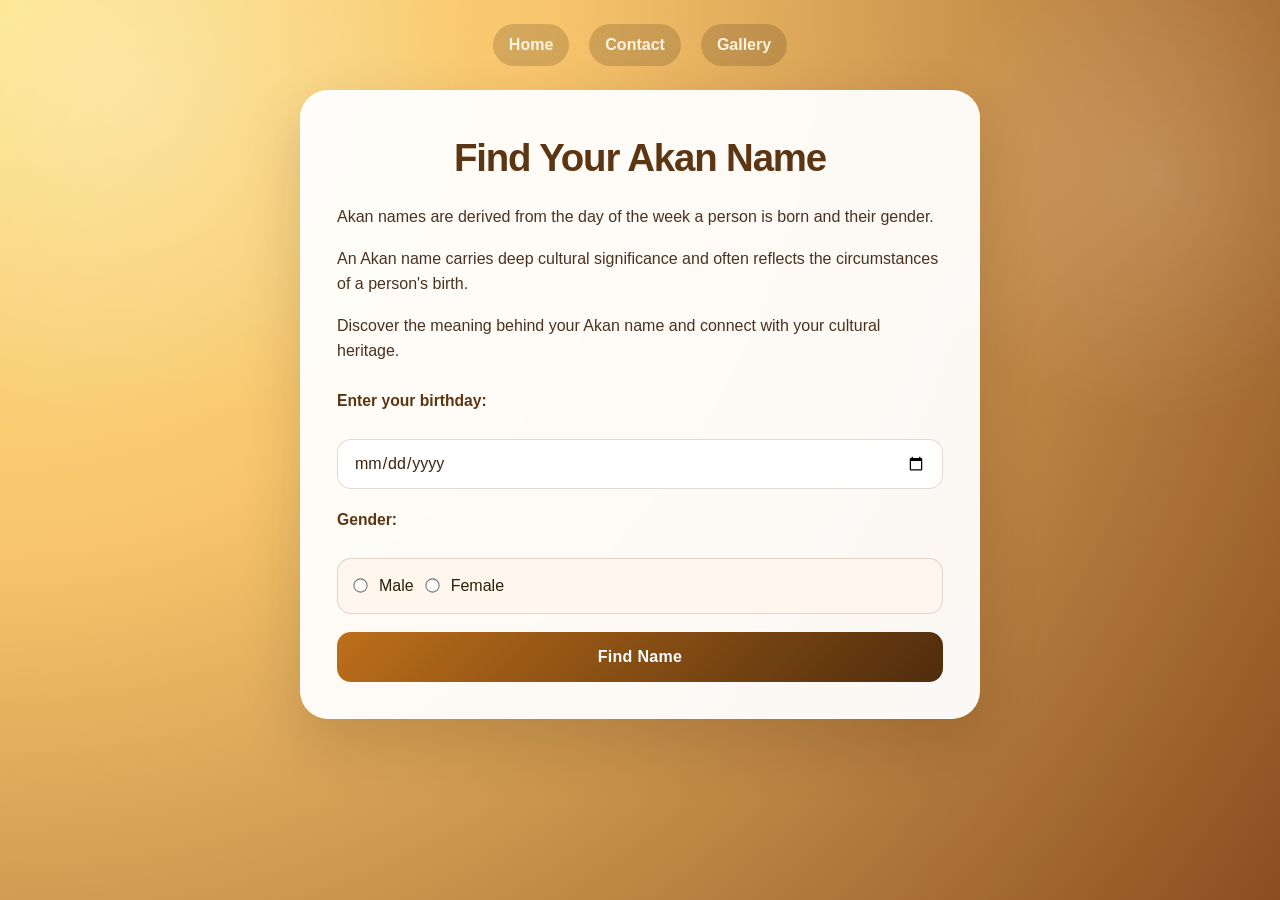
<file: index.html>
<!DOCTYPE html>
<html lang="en">
<head>
    <meta charset="UTF-8">
    <meta name="viewport" content="width=device-width, initial-scale=1.0">
    <title>Akan Names Generator</title>
    <link rel="stylesheet" href="styles.css">
</head>
<body>
    <nav>
        <a href="index.html">Home</a>
        <a href="contact.html">Contact</a>
        <a href="photos.html">Gallery</a>
    </nav>
    <div class="container">
        <h1>Find Your Akan Name</h1>
        <p>Akan names are derived from the day of the week a person is born and their gender.</p>
        <p>An Akan name carries deep cultural significance and often reflects the circumstances of a person's birth.</p>
        <p>Discover the meaning behind your Akan name and connect with your cultural heritage.</p>
        <form id="akanForm">
            <label for="birthday">Enter your birthday:</label>
            <input type="date" id="birthday" required onchange="checkAndGenerate()">
            <label>Gender:</label>
            <div
            class="gender-selection">
                <input type="radio"
                name="gender" value="male" id="male" required>Male
            <input type="radio"
            name="gender" value="female" id="female" required>Female
            </div> <!-- closes gender-selection -->
            <button onclick="generateAkanName()">Find Name</button>
        </form>
        <div id="result" class="hidden">
            <h2>Your Name is: <span id="nameOutput"></span></h2>
            <p id="resultDescription"></p>
        </div>
    </div>

    <script src="script.js"></script>
</body>
</html>
</file>
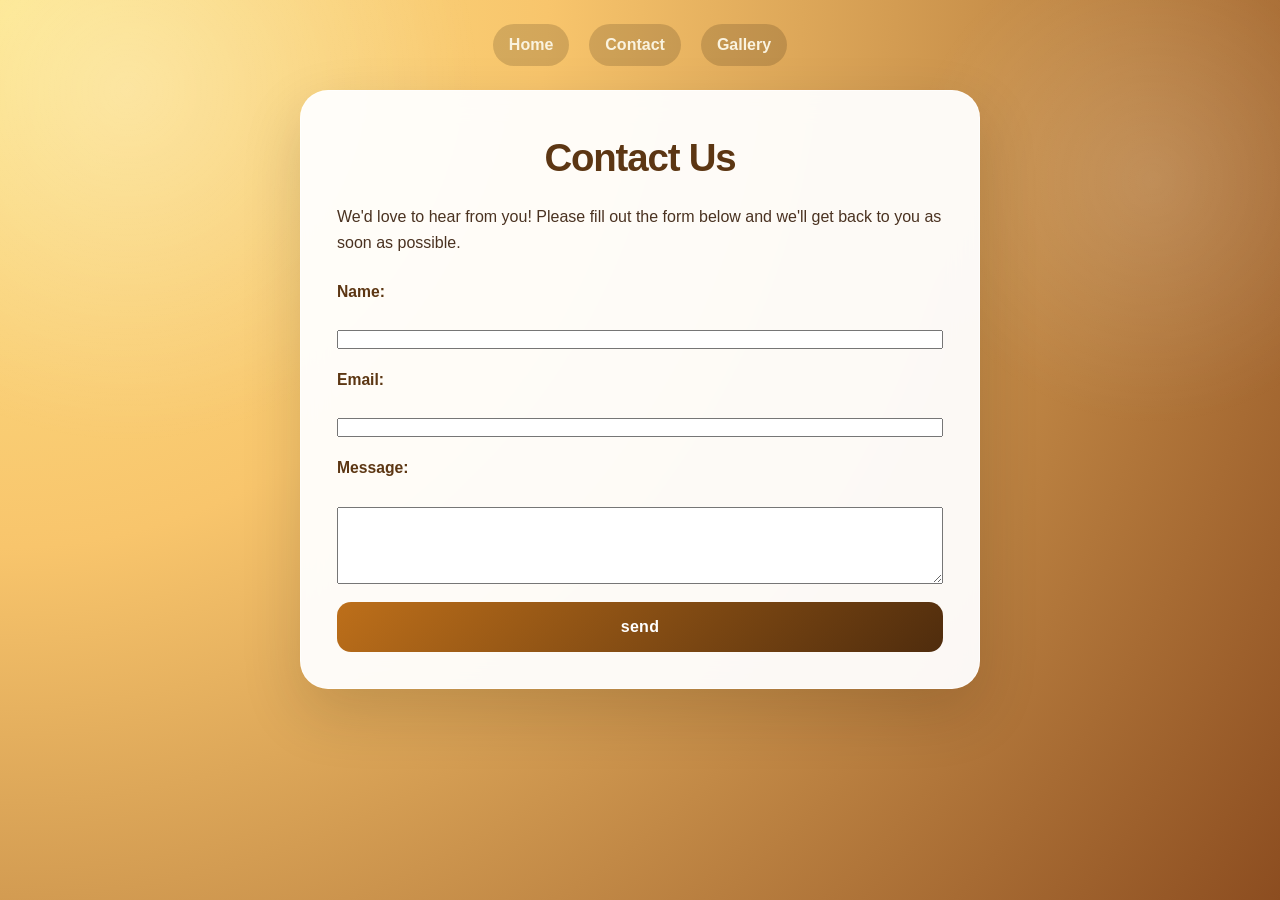
<file: contact.html>
<!DOCTYPE html>
<html lang="en">
<head>
    <meta charset="UTF-8">
    <meta name="viewport" content="width=device-width, initial-scale=1.0">
    <title>Contact Us</title>
    <link rel="stylesheet" href="styles.css">
</head>
<body>
    <nav>
        <a href="index.html">Home</a>
        <a href="contact.html">Contact</a>
        <a href="photos.html">Gallery</a>
    </nav>
    <div class="container">
        <h1>Contact Us</h1>
        <p>We'd love to hear from you! Please fill out the form below and we'll get back to you as soon as possible.</p>
        <form action="submit_form.php" method="post">
            <label for="name">Name:</label>
            <input type="text" id="name" name="name" required>
            <label for="email">Email:</label>
            <input type="email" id="email" name="email" required>
            <label for="message">Message:</label>
            <textarea id="message" name="message" rows="5" required></textarea>
            <button type="submit">send</button>
        </form>
    </div>

</body>
</html>
</file>
<file: styles.css>
* {
    margin: 0;
    padding: 0;
    box-sizing: border-box;
}

body {
    font-family: 'Poppins', Arial, sans-serif;
    line-height: 1.6;
    background: radial-gradient(circle at top left, #fde68a 0%, #f8c56c 35%, #8c4d20 100%);
    color: #2d1f0b;
    min-height: 100vh;
    padding: 24px;
}

body::before {
    content: '';
    position: fixed;
    inset: 0;
    background-image: radial-gradient(circle at 10% 10%, rgba(255, 255, 255, 0.25), transparent 25%),
                      radial-gradient(circle at 90% 20%, rgba(255, 255, 255, 0.14), transparent 18%);
    pointer-events: none;
}

nav {
    position: relative;
    z-index: 1;
    display: flex;
    justify-content: center;
    gap: 20px;
    flex-wrap: wrap;
    margin-bottom: 24px;
}

nav a {
    color: #faf3df;
    text-decoration: none;
    font-weight: 700;
    padding: 8px 16px;
    border-radius: 999px;
    background: rgba(45, 31, 11, 0.18);
    transition: transform 0.2s ease, background-color 0.2s ease;
}

nav a:hover,
nav a:focus-visible {
    background: rgba(45, 31, 11, 0.32);
    transform: translateY(-1px);
}

.container {
    position: relative;
    z-index: 1;
    max-width: 680px;
    margin: 0 auto;
    background: rgba(255, 255, 255, 0.95);
    border: 1px solid rgba(255, 255, 255, 0.65);
    border-radius: 28px;
    padding: 36px;
    box-shadow: 0 24px 60px rgba(31, 17, 3, 0.16);
    backdrop-filter: blur(14px);
}

h1 {
    font-size: clamp(2.4rem, 3vw, 3.4rem);
    text-align: center;
    margin-bottom: 16px;
    letter-spacing: -0.03em;
    color: #5c3613;
}

p {
    color: #4a3221;
    margin-bottom: 16px;
}

form {
    margin-top: 24px;
    display: grid;
    gap: 18px;
}

label {
    display: block;
    margin-bottom: 8px;
    font-size: 0.98rem;
    font-weight: 700;
    color: #5c3613;
}

input[type="date"],
select,
button {
    width: 100%;
    border-radius: 14px;
    border: 1px solid rgba(92, 54, 19, 0.18);
    font-size: 1rem;
    font-family: inherit;
}

input[type="date"] {
    padding: 14px 16px;
    background: #fff;
    color: #3b2310;
    transition: border-color 0.2s ease, box-shadow 0.2s ease;
}

input[type="date"]:focus {
    outline: none;
    border-color: #b3741f;
    box-shadow: 0 0 0 4px rgba(179, 116, 31, 0.12);
}

.gender-selection {
    display: flex;
    align-items: center;
    gap: 12px;
    flex-wrap: wrap;
    padding: 14px 16px;
    background: #fff7ed;
    border: 1px solid rgba(92, 54, 19, 0.18);
    border-radius: 14px;
}

.gender-selection input[type="radio"] {
    accent-color: #b3741f;
    transform: scale(1.1);
}

.gender-selection label {
    display: flex;
    align-items: center;
    gap: 8px;
    font-weight: 600;
    color: #4a3221;
}

button {
    padding: 16px 18px;
    background: linear-gradient(135deg, #bd6f1a 0%, #4f2c0d 100%);
    color: #fff;
    border: none;
    cursor: pointer;
    font-weight: 700;
    letter-spacing: 0.02em;
    transition: transform 0.2s ease, box-shadow 0.2s ease, background 0.2s ease;
}

button:hover,
button:focus-visible {
    transform: translateY(-2px);
    box-shadow: 0 18px 32px rgba(92, 54, 19, 0.18);
    background: linear-gradient(135deg, #d98f37 0%, #6b3f19 100%);
}

#result {
    margin-top: 24px;
    padding: 24px;
    background: linear-gradient(180deg, #fff7ed 0%, #f8e5cf 100%);
    border-radius: 22px;
    border: 1px solid rgba(92, 54, 19, 0.12);
    text-align: center;
}

#result h2 {
    margin-bottom: 14px;
    color: #6b3f19;
    font-size: 1.65rem;
}

#nameOutput {
    display: inline-block;
    margin-left: 8px;
    font-size: 2rem;
    font-weight: 800;
    color: #bd6f1a;
}

#resultDescription {
    color: #5c3613;
    font-size: 1rem;
    margin-top: 10px;
}

.hidden {
    display: none;
}

@media (max-width: 720px) {
    .container {
        padding: 28px 22px;
    }

    .gender-selection {
        flex-direction: column;
        align-items: stretch;
    }
}

@media (max-width: 480px) {
    body {
        padding: 16px;
    }

    h1 {
        font-size: 2.3rem;
    }

    nav {
        gap: 12px;
    }

    nav a {
        padding: 10px 14px;
    }
}
</file>
